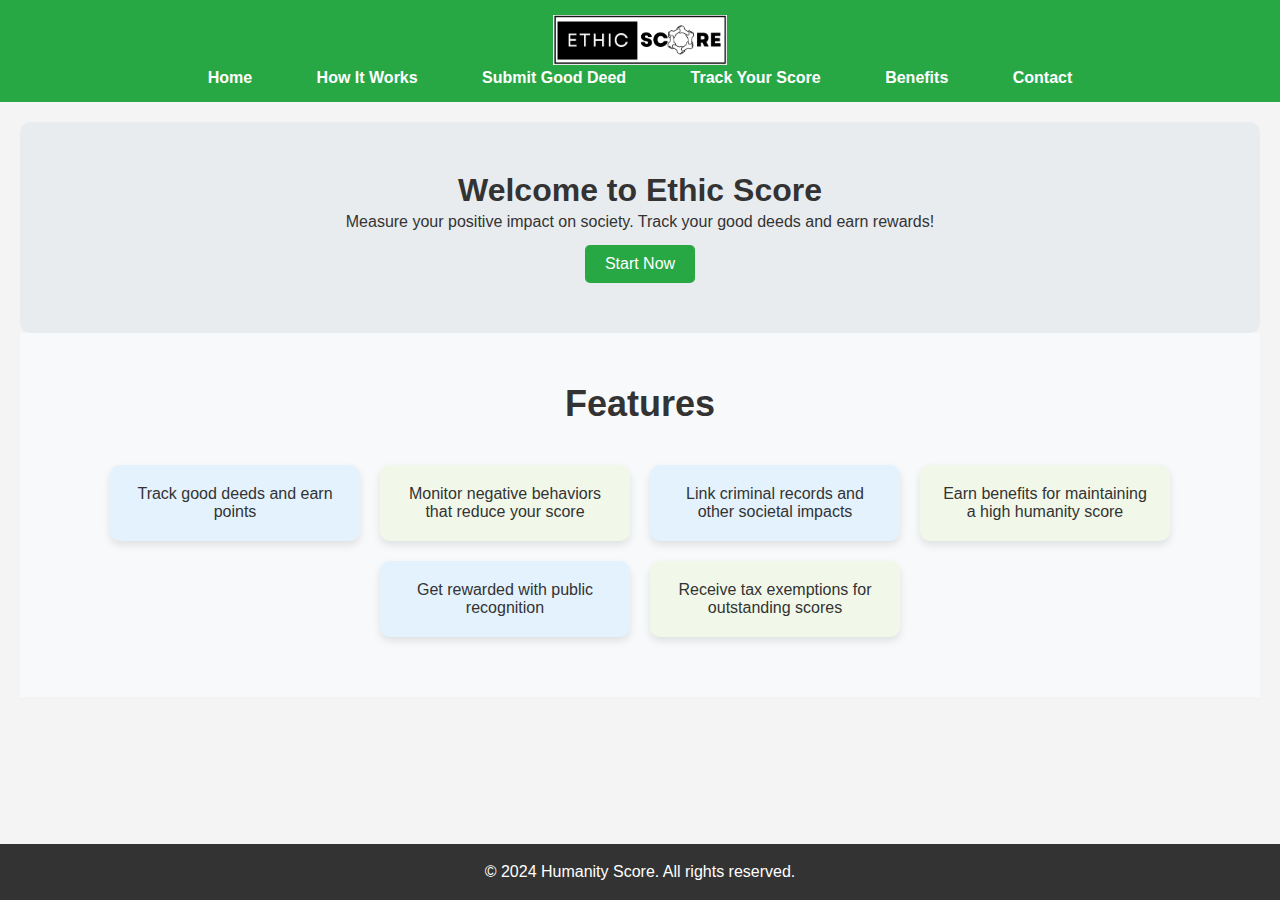
<file: index.html>
<!DOCTYPE html>
<html lang="en">
<head>
    <meta charset="UTF-8">
    <meta name="viewport" content="width=device-width, initial-scale=1.0">
    <title>Humanity Score - Home</title>
    <link rel="stylesheet" href="css/styles.css">
</head>
<body>
    <header>
        <nav>
            <img src="Screenshot 2024-08-29 155116.png" alt="Humanity Score Logo" class="logo">
            <ul>
                <li><a href="index.html"class="main-nav__link">Home</a></li>
                <li><a href="how-it-works.html"class="main-nav__link">How It Works</a></li>
                <li><a href="submit-deed.html"class="main-nav__link">Submit Good Deed</a></li>
                <li><a href="track-score.html"class="main-nav__link">Track Your Score</a></li>
                <li><a href="benefits.html"class="main-nav__link">Benefits</a></li>
                <li><a href="contact.html"class="main-nav__link">Contact</a></li>
            </ul>
        </nav>
    </header>
    <main>
        <section class="hero">
            <h1>Welcome to Ethic Score</h1>
            <p>Measure your positive impact on society. Track your good deeds and earn rewards!</p>
            <a href="submit-deed.html" class="btn-primary">Start Now</a>
        </section>
        <!-- Existing structure -->
<section class="features">
    <h2>Features</h2>
    <ul>
        <li>Track good deeds and earn points</li>
        <li>Monitor negative behaviors that reduce your score</li>
        <li>Link criminal records and other societal impacts</li>
        <li>Earn benefits for maintaining a high humanity score</li>
        <li>Get rewarded with public recognition</li>
        <li>Receive tax exemptions for outstanding scores</li>
    </ul>
</section>

    </main>
    <footer>
        <p>&copy; 2024 Humanity Score. All rights reserved.</p>
    </footer>
</body>
</html>
</file>
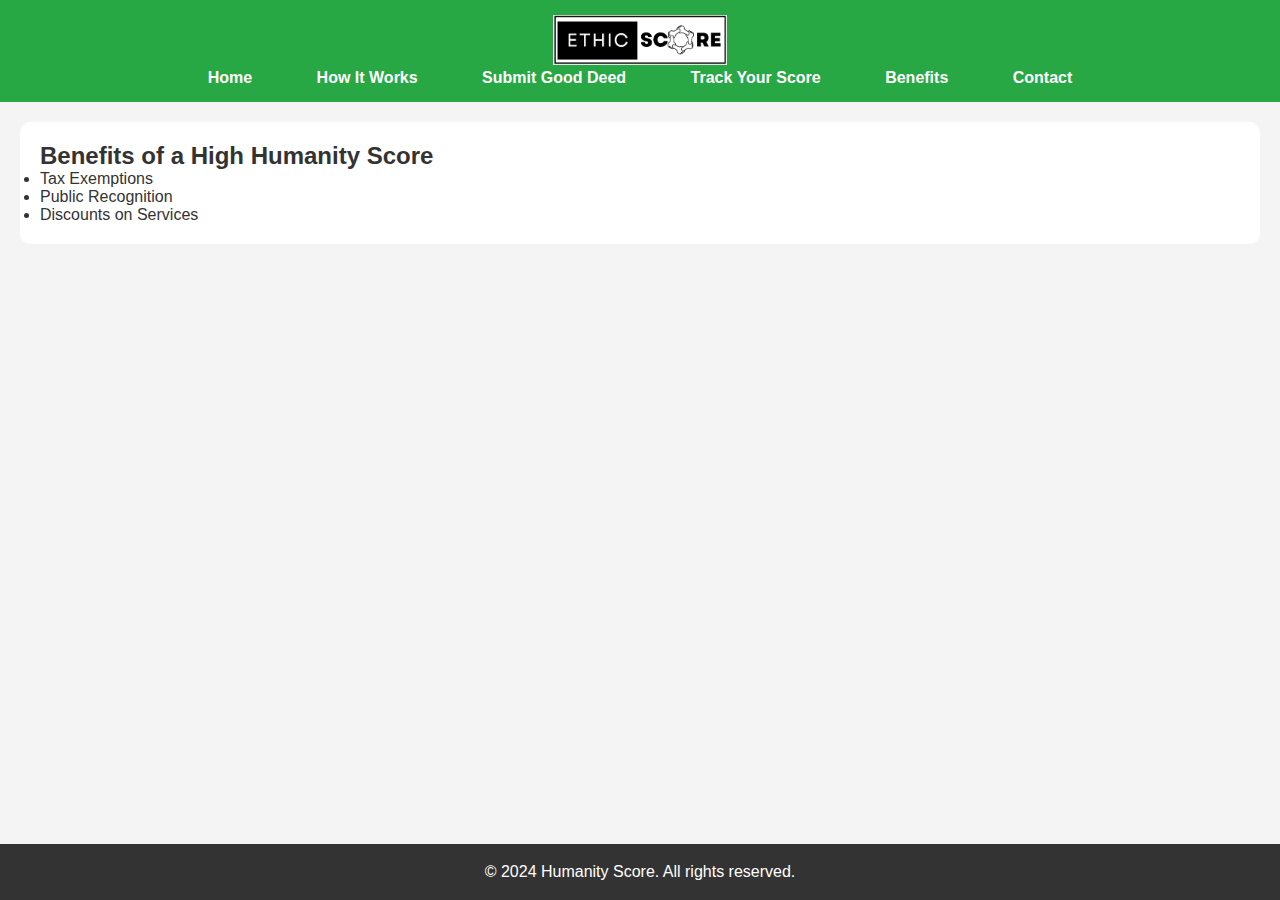
<file: benefits.html>
<!DOCTYPE html>
<html lang="en">
<head>
    <meta charset="UTF-8">
    <meta name="viewport" content="width=device-width, initial-scale=1.0">
    <title>Benefits - Humanity Score</title>
    <link rel="stylesheet" href="css/styles.css">
</head>
<body>
    <header>
        <nav>
            <img src="Screenshot 2024-08-29 155116.png" alt="Humanity Score Logo" class="logo">
            <ul>
                <li><a href="index.html"class="main-nav__link">Home</a></li>
                <li><a href="how-it-works.html"class="main-nav__link">How It Works</a></li>
                <li><a href="submit-deed.html"class="main-nav__link">Submit Good Deed</a></li>
                <li><a href="track-score.html"class="main-nav__link">Track Your Score</a></li>
                <li><a href="benefits.html"class="main-nav__link">Benefits</a></li>
                <li><a href="contact.html"class="main-nav__link">Contact</a></li>
            </ul>
        </nav>
    </header>
     <main>
        <section class="benefits">
            <h2>Benefits of a High Humanity Score</h2>
            <ul>
                <li>Tax Exemptions</li>
                <li>Public Recognition</li>
                <li>Discounts on Services</li>
                <!-- Add more benefits here -->
            </ul>
        </section>
    </main>
    <footer>
        <p>&copy; 2024 Humanity Score. All rights reserved.</p>
    </footer>
</body>
</html>
</file>
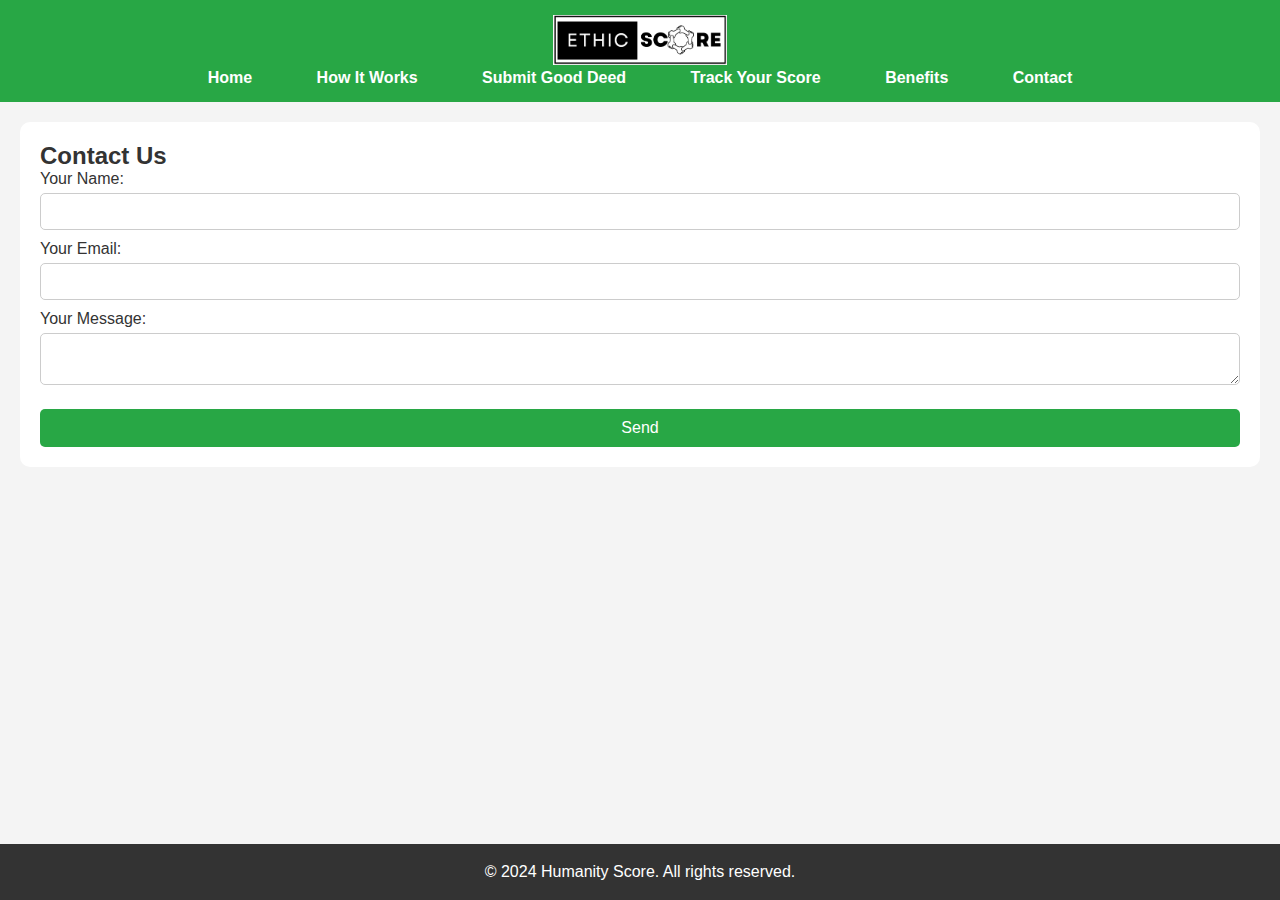
<file: contact.html>
<!DOCTYPE html>
<html lang="en">
<head>
    <meta charset="UTF-8">
    <meta name="viewport" content="width=device-width, initial-scale=1.0">
    <title>Contact - Humanity Score</title>
    <link rel="stylesheet" href="css/styles.css">
</head>
<body>
    <header>
        <nav>
            <img src="Screenshot 2024-08-29 155116.png" alt="Humanity Score Logo" class="logo">
            <ul>
                <li><a href="index.html"class="main-nav__link">Home</a></li>
                <li><a href="how-it-works.html"class="main-nav__link">How It Works</a></li>
                <li><a href="submit-deed.html"class="main-nav__link">Submit Good Deed</a></li>
                <li><a href="track-score.html"class="main-nav__link">Track Your Score</a></li>
                <li><a href="benefits.html"class="main-nav__link">Benefits</a></li>
                <li><a href="contact.html"class="main-nav__link">Contact</a></li>
            </ul>
        </nav>
    </header>
     <main>
        <section class="contact">
            <h2>Contact Us</h2>
            <form>
                <label for="name">Your Name:</label>
                <input type="text" id="name" name="name" required>

                <label for="email">Your Email:</label>
                <input type="email" id="email" name="email" required>

                <label for="message">Your Message:</label>
                <textarea id="message" name="message" required></textarea>

                <button type="submit" class="btn-primary">Send</button>
            </form>
        </section>
    </main>
    <footer>
        <p>&copy; 2024 Humanity Score. All rights reserved.</p>
    </footer>
</body>
</html>
</file>
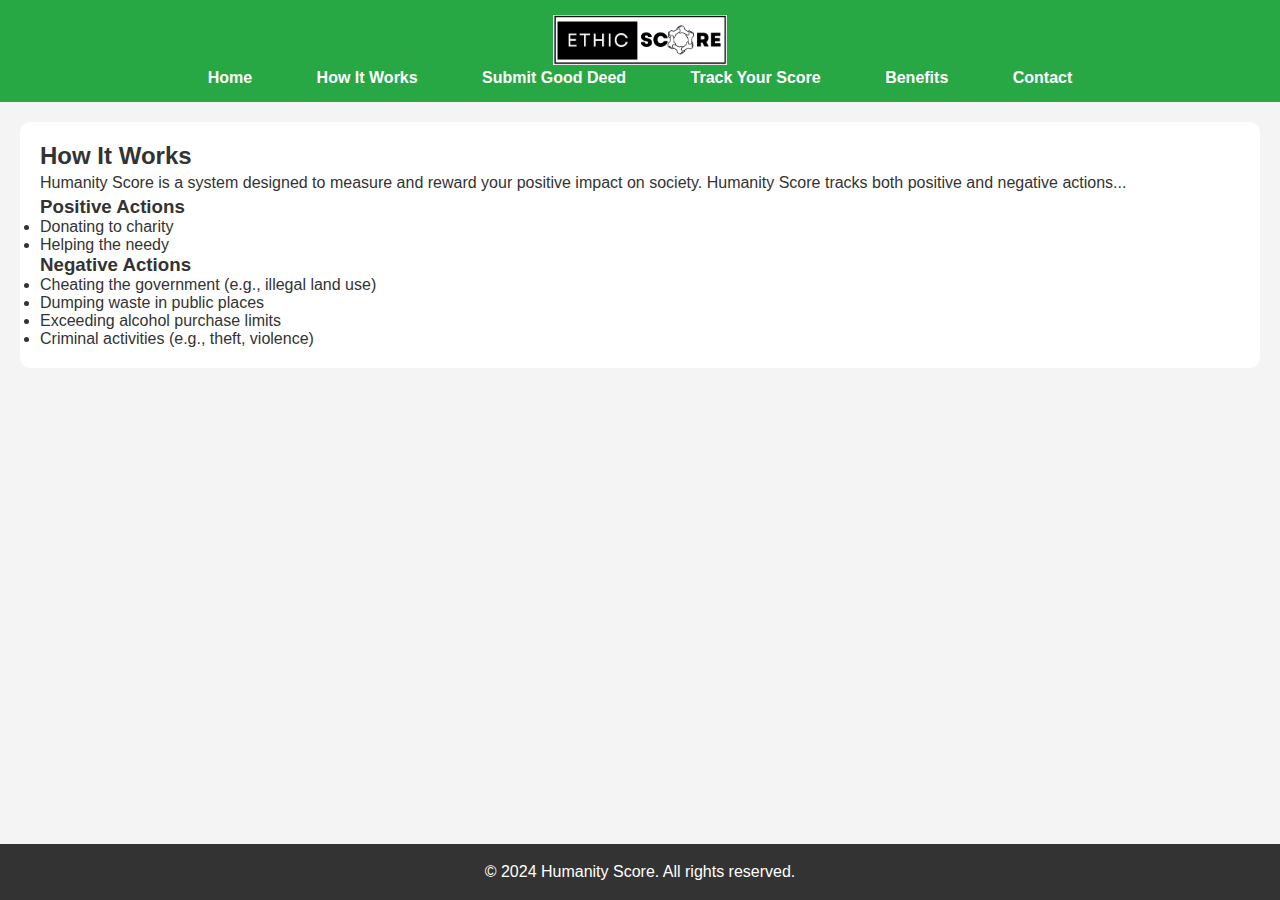
<file: how-it-works.html>
<!DOCTYPE html>
<html lang="en">
<head>
    <meta charset="UTF-8">
    <meta name="viewport" content="width=device-width, initial-scale=1.0">
    <title>How It Works - Humanity Score</title>
    <link rel="stylesheet" href="css/styles.css">
</head>
<body>
    <header>
        <nav>
            <img src="Screenshot 2024-08-29 155116.png" alt="Humanity Score Logo" class="logo">
            <ul>
                <li><a href="index.html"class="main-nav__link">Home</a></li>
                <li><a href="how-it-works.html"class="main-nav__link">How It Works</a></li>
                <li><a href="submit-deed.html"class="main-nav__link">Submit Good Deed</a></li>
                <li><a href="track-score.html"class="main-nav__link">Track Your Score</a></li>
                <li><a href="benefits.html"class="main-nav__link">Benefits</a></li>
                <li><a href="contact.html"class="main-nav__link">Contact</a></li>
            </ul>
        </nav>
    </header>
    <main>
        <section class="how-it-works">
            <h2>How It Works</h2>
            <p> Humanity Score is a system designed to measure and reward your positive impact on society. Humanity Score tracks both positive and negative actions...</p>
            <h3>Positive Actions</h3>
            <ul>
                <li>Donating to charity</li>
                <li>Helping the needy</li>
                <!-- Add more examples -->
            </ul>
            <h3>Negative Actions</h3>
            <ul>
                <li>Cheating the government (e.g., illegal land use)</li>
                <li>Dumping waste in public places</li>
                <li>Exceeding alcohol purchase limits</li>
                <li>Criminal activities (e.g., theft, violence)</li>
            </ul>
            <!-- Include more details about how points are added or deducted -->
        </section>
        
    </main>
    <footer>
        <p>&copy; 2024 Humanity Score. All rights reserved.</p>
    </footer>
</body>
</html>
</file>
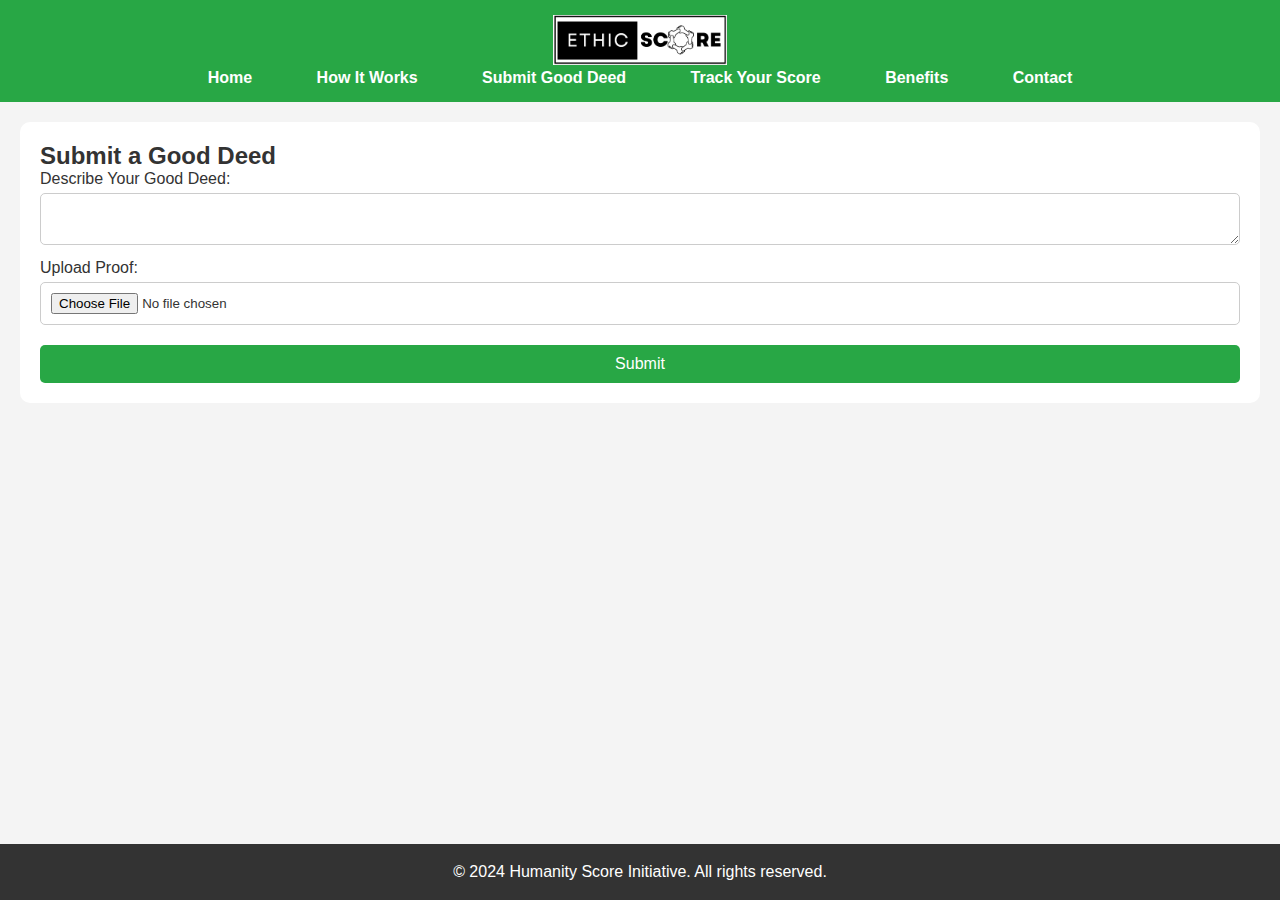
<file: submit-deed.html>
<!DOCTYPE html>
<html lang="en">
<head>
    <meta charset="UTF-8">
    <meta name="viewport" content="width=device-width, initial-scale=1.0">
    <title>Submit Good Deed - Humanity Score</title>
    <link rel="stylesheet" href="css/styles.css">
</head>
<body>
    <header>
        <nav>
            <img src="Screenshot 2024-08-29 155116.png" alt="Humanity Score Logo" class="logo">
            <ul>
                <li><a href="index.html"class="main-nav__link">Home</a></li>
                <li><a href="how-it-works.html"class="main-nav__link">How It Works</a></li>
                <li><a href="submit-deed.html"class="main-nav__link">Submit Good Deed</a></li>
                <li><a href="track-score.html"class="main-nav__link">Track Your Score</a></li>
                <li><a href="benefits.html"class="main-nav__link">Benefits</a></li>
                <li><a href="contact.html"class="main-nav__link">Contact</a></li>
            </ul>
        </nav>
    </header>

    <main>
        <section class="submit-deed">
            <h2>Submit a Good Deed</h2>
            <form>
                <label for="deed">Describe Your Good Deed:</label>
                <textarea id="deed" name="deed" required></textarea>

                <label for="proof">Upload Proof:</label>
                <input type="file" id="proof" name="proof" required>

                <button type="submit" class="btn-primary">Submit</button>
            </form>
        </section>
    </main>
    <footer>
        <p>&copy; 2024 Humanity Score Initiative. All rights reserved.</p>
    </footer>
</body>
</html>
</file>
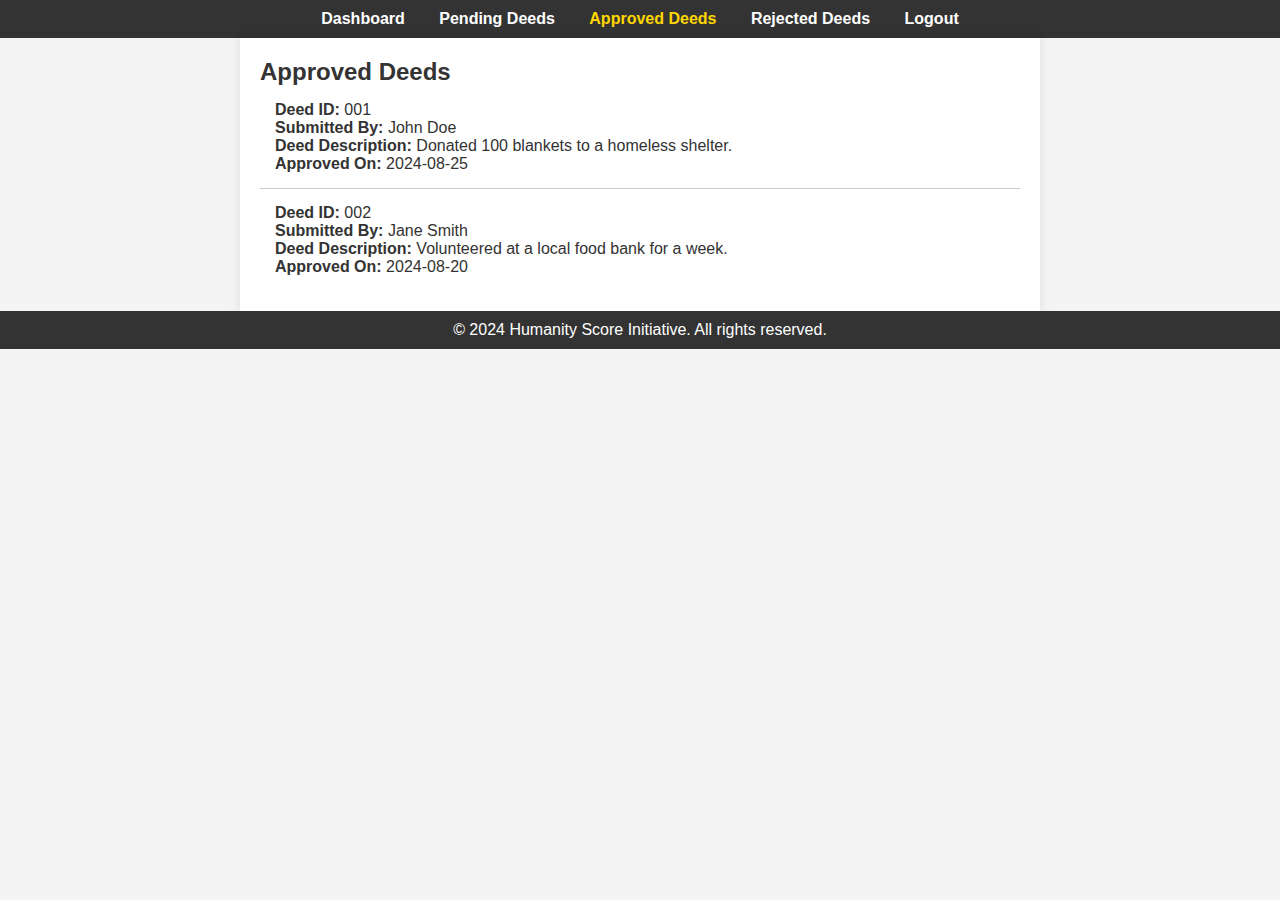
<file: admin/approved-deeds.html>
<!DOCTYPE html>
<html lang="en">
<head>
    <meta charset="UTF-8">
    <meta name="viewport" content="width=device-width, initial-scale=1.0">
    <title>Approved Deeds - Humanity Score Admin</title>
    <link rel="stylesheet" href="admin-styles.css">
</head>
<body>
    <header>
        <nav>
            <ul>
                <li><a href="admin.html">Dashboard</a></li>
                <li><a href="pending-deeds.html">Pending Deeds</a></li>
                <li><a href="approved-deeds.html" class="active">Approved Deeds</a></li>
                <li><a href="rejected-deeds.html">Rejected Deeds</a></li>
                <li><a href="logout.html">Logout</a></li>
            </ul>
        </nav>
    </header>

    <main>
        <section class="deeds-list">
            <h2>Approved Deeds</h2>
            <div class="deed-item">
                <p><strong>Deed ID:</strong> 001</p>
                <p><strong>Submitted By:</strong> John Doe</p>
                <p><strong>Deed Description:</strong> Donated 100 blankets to a homeless shelter.</p>
                <p><strong>Approved On:</strong> 2024-08-25</p>
            </div>
            <div class="deed-item">
                <p><strong>Deed ID:</strong> 002</p>
                <p><strong>Submitted By:</strong> Jane Smith</p>
                <p><strong>Deed Description:</strong> Volunteered at a local food bank for a week.</p>
                <p><strong>Approved On:</strong> 2024-08-20</p>
            </div>
            <!-- More approved deeds can be added here -->
        </section>
    </main>

    <footer>
        <p>&copy; 2024 Humanity Score Initiative. All rights reserved.</p>
    </footer>
</body>
</html>
</file>
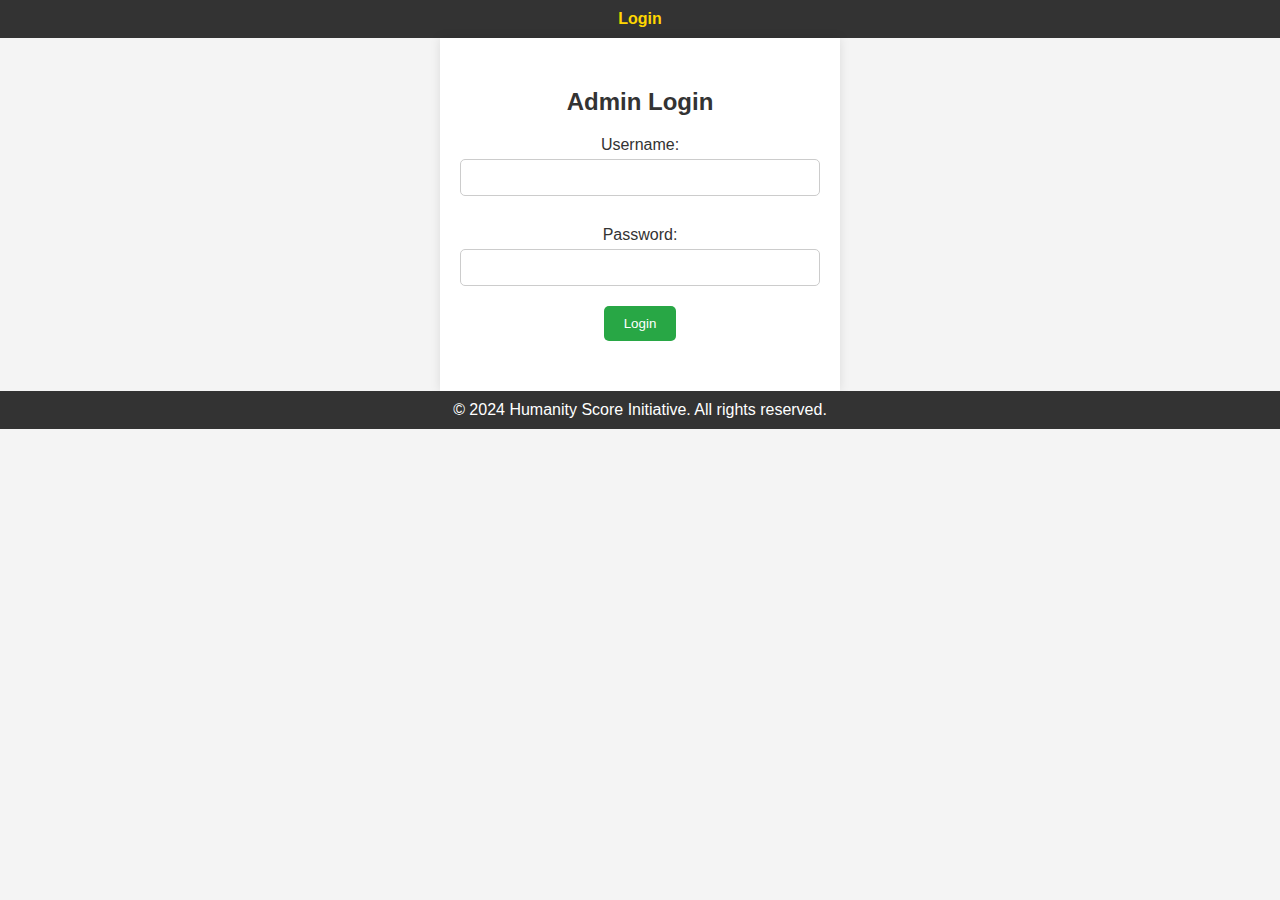
<file: admin/login.html>
<!DOCTYPE html>
<html lang="en">
<head>
    <meta charset="UTF-8">
    <meta name="viewport" content="width=device-width, initial-scale=1.0">
    <title>Login - Humanity Score Admin</title>
    <link rel="stylesheet" href="admin-styles.css">
</head>
<body>
    <header>
        <nav>
            <ul>
                <li><a href="login.html" class="active">Login</a></li>
            </ul>
        </nav>
    </header>

    <main>
        <section class="login-form">
            <h2>Admin Login</h2>
            <form action="admin-dashboard.html" method="post">
                <label for="username">Username:</label>
                <input type="text" id="username" name="username" required>

                <label for="password">Password:</label>
                <input type="password" id="password" name="password" required>

                <button type="submit" class="btn-primary">Login</button>
            </form>
        </section>
    </main>

    <footer>
        <p>&copy; 2024 Humanity Score Initiative. All rights reserved.</p>
    </footer>
</body>
</html>
</file>
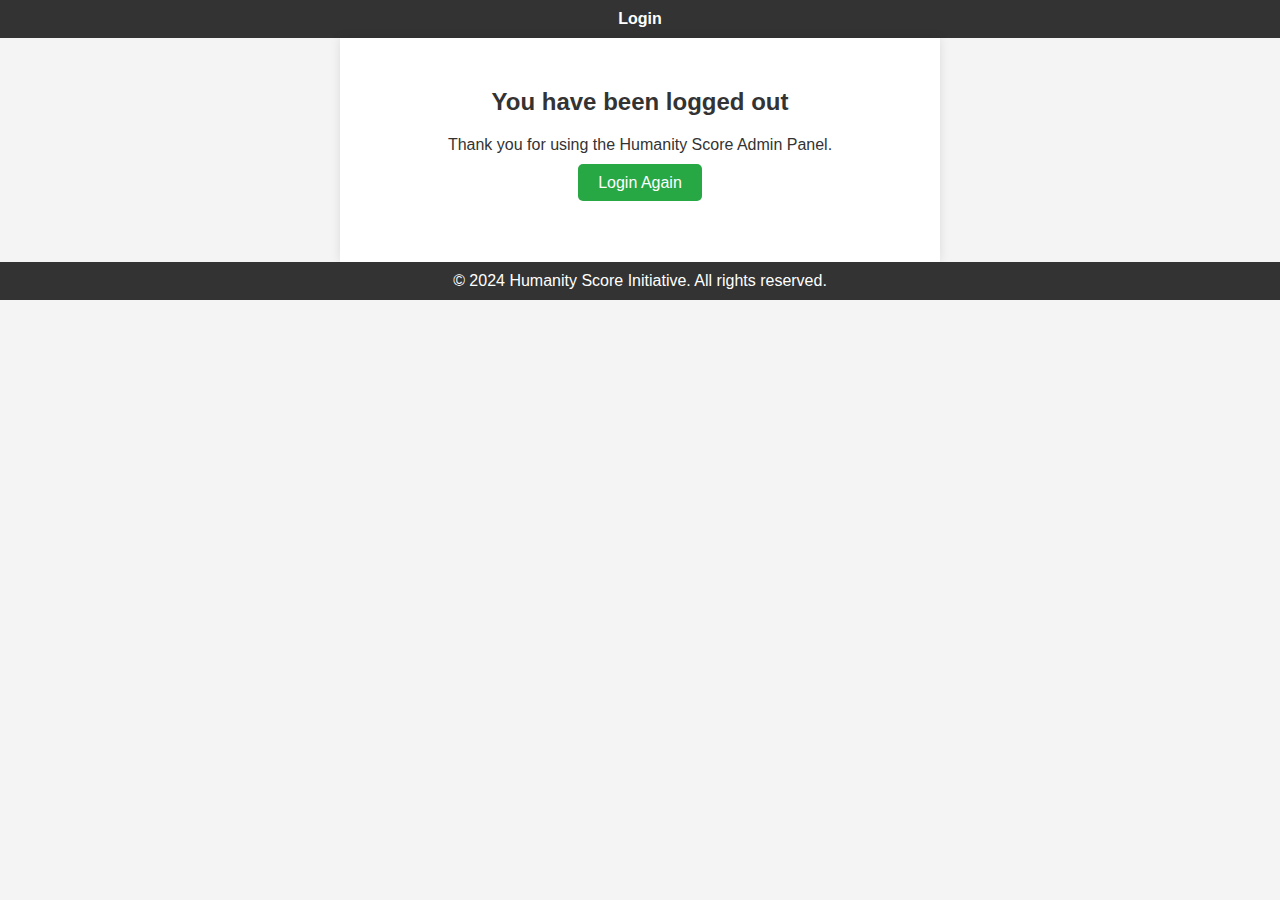
<file: admin/logout.html>
<!DOCTYPE html>
<html lang="en">
<head>
    <meta charset="UTF-8">
    <meta name="viewport" content="width=device-width, initial-scale=1.0">
    <title>Logout - Humanity Score Admin</title>
    <link rel="stylesheet" href="admin-styles.css">
</head>
<body>
    <header>
        <nav>
            <ul>
                <li><a href="../login.html">Login</a></li>
            </ul>
        </nav>
    </header>

    <main>
        <section class="logout-message">
            <h2>You have been logged out</h2>
            <p>Thank you for using the Humanity Score Admin Panel.</p>
            <p><a href="../login.html" class="btn-primary">Login Again</a></p>
        </section>
    </main>

    <footer>
        <p>&copy; 2024 Humanity Score Initiative. All rights reserved.</p>
    </footer>
</body>
</html>
</file>
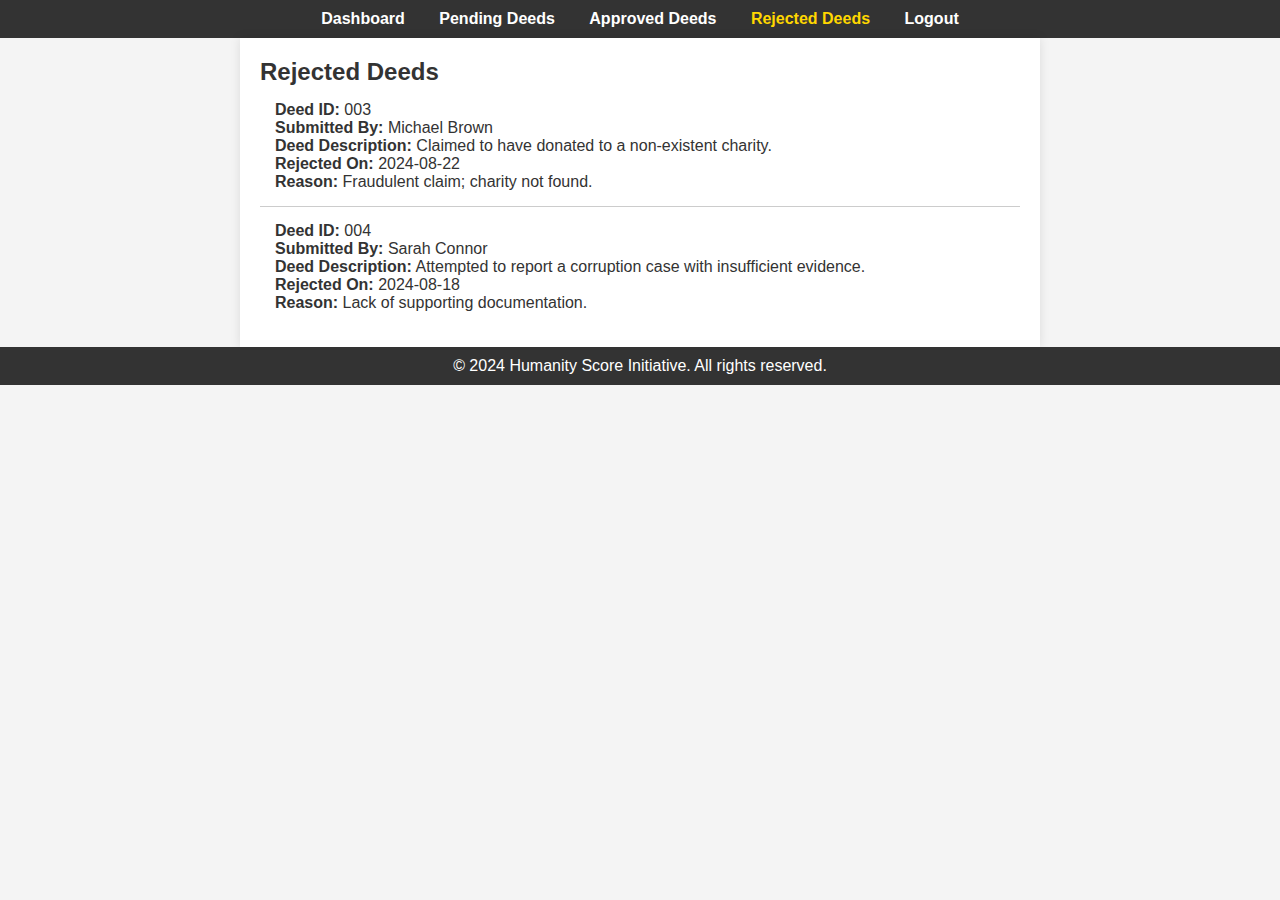
<file: admin/rejected-deeds.html>
<!DOCTYPE html>
<html lang="en">
<head>
    <meta charset="UTF-8">
    <meta name="viewport" content="width=device-width, initial-scale=1.0">
    <title>Rejected Deeds - Humanity Score Admin</title>
    <link rel="stylesheet" href="admin-styles.css">
</head>
<body>
    <header>
        <nav>
            <ul>
                <li><a href="admin.html">Dashboard</a></li>
                <li><a href="pending-deeds.html">Pending Deeds</a></li>
                <li><a href="approved-deeds.html">Approved Deeds</a></li>
                <li><a href="rejected-deeds.html" class="active">Rejected Deeds</a></li>
                <li><a href="logout.html">Logout</a></li>
            </ul>
        </nav>
    </header>

    <main>
        <section class="deeds-list">
            <h2>Rejected Deeds</h2>
            <div class="deed-item">
                <p><strong>Deed ID:</strong> 003</p>
                <p><strong>Submitted By:</strong> Michael Brown</p>
                <p><strong>Deed Description:</strong> Claimed to have donated to a non-existent charity.</p>
                <p><strong>Rejected On:</strong> 2024-08-22</p>
                <p><strong>Reason:</strong> Fraudulent claim; charity not found.</p>
            </div>
            <div class="deed-item">
                <p><strong>Deed ID:</strong> 004</p>
                <p><strong>Submitted By:</strong> Sarah Connor</p>
                <p><strong>Deed Description:</strong> Attempted to report a corruption case with insufficient evidence.</p>
                <p><strong>Rejected On:</strong> 2024-08-18</p>
                <p><strong>Reason:</strong> Lack of supporting documentation.</p>
            </div>
            <!-- More rejected deeds can be added here -->
        </section>
    </main>

    <footer>
        <p>&copy; 2024 Humanity Score Initiative. All rights reserved.</p>
    </footer>
</body>
</html>
</file>
<file: css/styles.css>
/* General Styles */
body {
    font-family: 'Open Sans', sans-serif;
    margin: 0;
    padding: 0;
    background-color: #f4f4f4;
    color: #333;
}

header {
    background-color: #333;
    color: #fff;
    padding: 10px 0;
    text-align: center;
}

header nav ul {
    list-style-type: none;
    padding: 0;
}

header nav ul li {
    display: inline;
    margin: 0 15px;
}

header nav ul li a {
    color: #fff;
    text-decoration: none;
    font-weight: bold;
}

.logo {
    height: 50px;
}

main {
    padding: 20px;
}

h1, h2 {
    color: #333;
}

p {
    line-height: 1.6;
}

.btn-primary {
    background-color: #28a745;
    color: #fff;
    padding: 10px 20px;
    text-decoration: none;
    border-radius: 5px;
    display: inline-block;
    margin-top: 10px;
}
.btn-primary {
    background-color: #28a745;
    color: #fff;
    padding: 10px 20px;
    text-decoration: none;
    border-radius: 5px;
    display: inline-block;
    margin-top: 10px;
    transition: background-color 0.3s ease, transform 0.3s ease;
}

/* Hover effect */
.btn-primary:hover {
    background-color: #218838; /* Slightly darker shade for hover */
    transform: scale(1.05); /* Grow effect */
    box-shadow: 0 4px 8px rgba(0, 0, 0, 0.2); /* Add shadow on hover */
}

/* Click (active) effect */
.btn-primary:active {
    background-color: #ffd700; /* Golden color on click */
    transform: scale(1); /* Slightly shrink the button on click */
    box-shadow: 0 2px 4px rgba(0, 0, 0, 0.2); /* Reduce shadow on click */
}


footer {
    background-color: #333;
    color: #fff;
    text-align: center;
    padding: 10px 0;
    position: fixed;
    width: 100%;
    bottom: 0;
}

/* Page-specific Styles */
.hero {
    background-color: #e9ecef;
    padding: 50px 20px;
    text-align: center;
    border-radius: 10px;
}

.about, .how-it-works, .submit-deed, .track-score, .benefits, .contact {
    background-color: #fff;
    padding: 20px;
    margin-bottom: 20px;
    border-radius: 10px;
}

form label {
    display: block;
    margin-bottom: 5px;
}

form input, form textarea {
    width: 100%;
    padding: 10px;
    margin-bottom: 10px;
    border: 1px solid #ccc;
    border-radius: 5px;
}

form button {
    width: 100%;
    padding: 10px;
    background-color: #28a745;
    border: none;
    border-radius: 5px;
    color: #fff;
    font-size: 16px;
    cursor: pointer;
}

form button:hover {
    background-color: #218838;
}
.score-dashboard {
    background-color: #fff;
    padding: 20px;
    border-radius: 10px;
}

.score-details h3 {
    color: #333;
    margin-top: 20px;
}

.score-details ul {
    list-style-type: none;
    padding: 0;
}

.score-details ul li {
    margin-bottom: 10px;
    padding: 10px;
    border-radius: 5px;
}

.score-details ul li.positive {
    background-color: #d4edda;
    color: #155724;
}

.score-details ul li.negative {
    background-color: #f8d7da;
    color: #721c24;
}
/* General Reset */
body {
    margin: 0;
    font-family: Arial, sans-serif;
    background-color: #f4f4f4;
}

header {
    background-color: #00d5ff;
    color: white;
    padding: 10px 0;
    text-align: center;
}

nav ul {
    list-style-type: none;
    padding: 0;
}

nav ul li {
    display: inline;
    margin: 0 15px;
}

nav ul li a {
    color: white;
    text-decoration: none;
    font-weight: bold;
}

nav ul li a.active {
    text-decoration: underline;
}

footer {
    background-color: #00d5ff;
    color: white;
    text-align: center;
    padding: 10px 0;
    position: fixed;
    width: 100%;
    bottom: 0;
}

/* Styles for the features section */
.features {
    text-align: center;
    padding: 50px 20px;
    background-color: #f8f9fa;
}

.features h2 {
    font-size: 36px;
    color: #333;
    margin-bottom: 30px;
}

.features ul {
    list-style-type: none;
    padding: 0;
    display: flex;
    justify-content: center;
    flex-wrap: wrap;
}

.features ul li {
    background-color: #fff;
    color: #333;
    padding: 20px;
    margin: 10px;
    border-radius: 10px;
    box-shadow: 0 4px 8px rgba(0, 0, 0, 0.1);
    transition: transform 0.3s ease, box-shadow 0.3s ease;
    width: 250px;
    cursor:pointer;
}

/* Grow effect and shadow on hover */
.features ul li:hover {
    transform: scale(1.05);
    box-shadow: 0 6px 12px rgba(0, 0, 0, 0.2);
}

/* Styling for individual features */
.features ul li:nth-child(odd) {
    background-color: #e3f2fd;
}

.features ul li:nth-child(even) {
    background-color: #f1f8e9;
}
.Home:hover{
    color: goldenrod;
}
/* General Reset */
* {
    margin: 0;
    padding: 0;
    box-sizing: border-box;
}

/* Body Styling */
body {
    font-family: Arial, sans-serif;
    background-color: #f4f4f4;
    color: #333;
    display: flex;
    flex-direction: column;
    min-height: 100vh;
}

/* Header and Navigation */
header {
    background-color: #28a745;
    padding: 15px 0;
    text-align: center;
}



/* Main Content Styling */
main {
    flex: 1;
    padding: 20px;
}

.score-dashboard,
.action-history {
    background-color: white;
    padding: 20px;
    margin-bottom: 20px;
    border-radius: 8px;
    box-shadow: 0 2px 4px rgba(0, 0, 0, 0.1);
}

.score-dashboard h2,
.action-history h2 {
    color: #28a745;
    margin-bottom: 15px;
    font-size: 24px;
    text-align: center;
}

.score-details p {
    font-size: 18px;
    margin-bottom: 15px;
    text-align: center;
}

.score-details ul {
    list-style: none;
    padding-left: 0;
}

.score-details li {
    font-size: 16px;
    margin-bottom: 10px;
    padding: 10px;
    border-radius: 5px;
    transition: background-color 0.3s ease;
}

.positive {
    background-color: #eaffea;
    color: #28a745;
}

.negative {
    background-color: #ffeaea;
    color: #d9534f;
}

.action-history .history-list ul {
    list-style: none;
    padding-left: 0;
}

.action-history .history-list li {
    display: flex;
    justify-content: space-between;
    padding: 10px;
    border-bottom: 1px solid #ddd;
}

.action-history .history-list li:last-child {
    border-bottom: none;
}

.action-history .date {
    font-weight: bold;
    color: #666;
}

.action-history .action {
    font-size: 16px;
}

/* Footer Styling */
footer {
    background-color: #333;
    color: white;
    text-align: center;
    padding: 15px 0;
    flex-shrink: 0;
}

footer p {
    margin: 0;
}

/* Responsive Design */
@media (max-width: 768px) {
    nav ul {
        flex-direction: column;
        align-items: center;
    }

    nav ul li {
        margin: 10px 0;
    }
    
    .score-dashboard,
    .action-history {
        padding: 15px;
    }

    .action-history .history-list li {
        flex-direction: column;
        align-items: flex-start;
    }
}
/* Navigation Styling */
.main-nav__link {
    color: white;
    text-decoration: none;
    font-weight: bold;
    padding: 10px 15px;
    transition: color 0.3s ease; /* Transition effect for the color */
}

.main-nav__link:hover {
    color: #ffd700; /* Change the text color to golden on hover */
}

/* Active Link Styling */
.main-nav__link--active {
    color: #ffd700; /* Keep the active link in golden color */
    font-weight: bold;
}
</file>
<file: admin/admin-styles.css>
/* General Reset */
* {
    margin: 0;
    padding: 0;
    box-sizing: border-box;
}

/* Body Styling */
body {
    font-family: Arial, sans-serif;
    background-color: #f4f4f4;
    color: #333;
    display: flex;
    flex-direction: column;
    min-height: 100vh;
}

/* Header and Navigation */
.header {
    background-color: #343a40;
    padding: 15px 0;
    text-align: center;
}

.main-nav {
    list-style: none;
    display: flex;
    justify-content: center;
    padding: 0;
}

.main-nav__item {
    margin: 0 15px;
}

.main-nav__link {
    color: white;
    text-decoration: none;
    font-weight: bold;
    padding: 10px 15px;
    transition: color 0.3s ease;
}

.main-nav__link:hover {
    color: #ffd700;
}

.main-nav__link--active {
    color: #ffd700;
    font-weight: bold;
}

/* Dashboard Styling */
.dashboard {
    padding: 20px;
    text-align: center;
}

.deed-stats {
    display: flex;
    justify-content: space-around;
    margin-top: 20px;
}

.stat-item {
    background-color: #28a745;
    color: white;
    padding: 20px;
    border-radius: 8px;
    width: 30%;
}

.stat-item h3 {
    margin-bottom: 10px;
}

/* Deed Table Styling */
.deed-table {
    width: 100%;
    border-collapse: collapse;
    margin: 20px 0;
}

.deed-table th,
.deed-table td {
    border: 1px solid #ddd;
    padding: 12px;
    text-align: left;
}

.deed-table th {
    background-color: #343a40;
    color: white;
}

.deed-table tr:nth-child(even) {
    background-color: #f2f2f2;
}

.deed-table tr:hover {
    background-color: #ddd;
}

.btn-approve,
.btn-reject {
    padding: 10px 15px;
    border: none;
    border-radius: 5px;
    color: white;
    cursor: pointer;
}

.btn-approve {
    background-color: #28a745;
}

.btn-reject {
    background-color: #dc3545;
}

/* Footer Styling */
.footer {
    background-color: #333;
    color: white;
    text-align: center;
    padding: 15px 0;
    flex-shrink: 0;
}

.footer p {
    margin: 0;
}
body {
    font-family: Arial, sans-serif;
    margin: 0;
    padding: 0;
    background-color: #f4f4f4;
}

header {
    background-color: #333;
    color: #fff;
    padding: 10px 0;
}

header nav ul {
    list-style-type: none;
    padding: 0;
    text-align: center;
}

header nav ul li {
    display: inline;
    margin: 0 15px;
}

header nav ul li a {
    color: #fff;
    text-decoration: none;
    font-weight: bold;
}

header nav ul li a.active,
header nav ul li a:hover {
    color: #ffd700;
}

.deeds-list {
    padding: 20px;
    max-width: 800px;
    margin: 0 auto;
    background-color: #fff;
    box-shadow: 0 0 10px rgba(0, 0, 0, 0.1);
}

.deed-item {
    padding: 15px;
    border-bottom: 1px solid #ccc;
}

.deed-item:last-child {
    border-bottom: none;
}

footer {
    text-align: center;
    padding: 10px 0;
    background-color: #333;
    color: #fff;
}
.logout-message {
    text-align: center;
    padding: 50px 20px;
    max-width: 600px;
    margin: 0 auto;
    background-color: #fff;
    box-shadow: 0 0 10px rgba(0, 0, 0, 0.1);
}

.logout-message h2 {
    margin-bottom: 20px;
}

.logout-message p {
    margin-bottom: 20px;
}

.logout-message .btn-primary {
    background-color: #28a745;
    color: #fff;
    padding: 10px 20px;
    text-decoration: none;
    border-radius: 5px;
}

.logout-message .btn-primary:hover {
    background-color: #218838;
}

.logout-message .btn-primary:active {
    background-color: #ffd700;
    color: #333;
}
.login-form {
    text-align: center;
    padding: 50px 20px;
    max-width: 400px;
    margin: 0 auto;
    background-color: #fff;
    box-shadow: 0 0 10px rgba(0, 0, 0, 0.1);
}

.login-form h2 {
    margin-bottom: 20px;
}

.login-form label {
    display: block;
    margin: 10px 0 5px;
}

.login-form input {
    width: 100%;
    padding: 10px;
    margin-bottom: 20px;
    border: 1px solid #ccc;
    border-radius: 5px;
}

.login-form .btn-primary {
    background-color: #28a745;
    color: #fff;
    padding: 10px 20px;
    text-decoration: none;
    border-radius: 5px;
    border: none;
    cursor: pointer;
}

.login-form .btn-primary:hover {
    background-color: #218838;
}

.login-form .btn-primary:active {
    background-color: #ffd700;
    color: #333;
}
</file>
